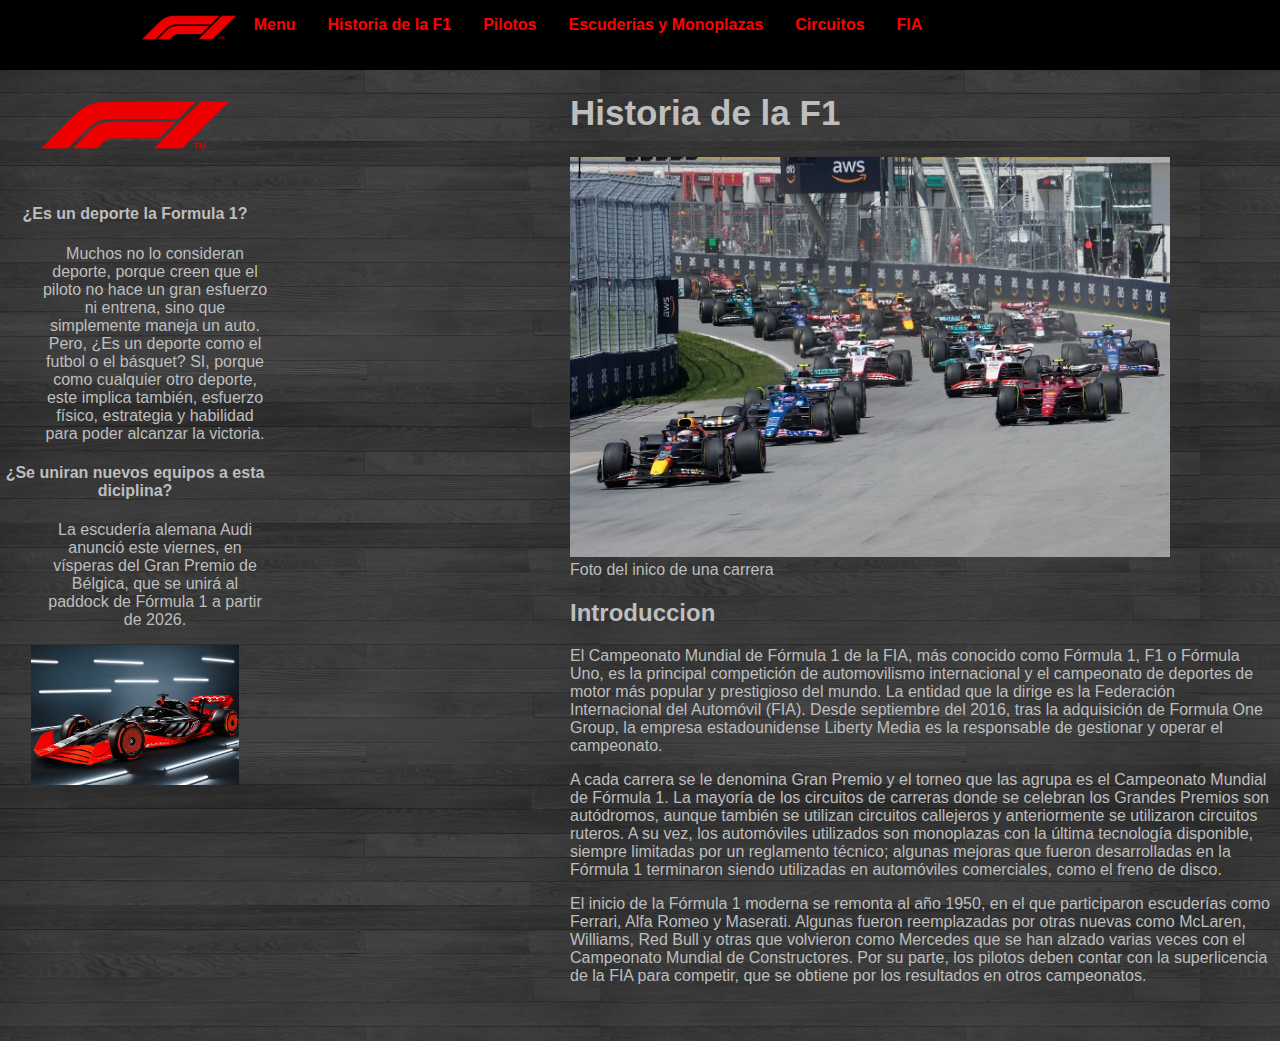
<file: index.html>
<!DOCTYPE html>

<html>

<head>
  <meta charset="utf-8" />
  <title>Formula 1</title>
  <meta name="author" content="Formula 1" />
  <meta name="description" content="Historia de la F1" />
  <meta name="viewport" content="width=device-width, initial-scale=1" />
  <link rel="shortcut icon" href="images/logo-F1.png">
  <!-- CSS only -->
<link href="https://cdn.jsdelivr.net/npm/bootstrap@5.2.1/dist/css/bootstrap.min.css" rel="stylesheet" integrity="sha384-iYQeCzEYFbKjA/T2uDLTpkwGzCiq6soy8tYaI1GyVh/UjpbCx/TYkiZhlZB6+fzT" crossorigin="anonymous">
  <link rel="stylesheet" href="styles.css" />
  <meta name="viewport" content="width=device-width, initial-scale=1.0">
  <!--[if lt IE 9]>
      <script src="https://oss.maxcdn.com/libs/html5shiv/3.7.0/html5shiv.js"></script>
    <![endif]-->
  <style></style>
</head>

<body>
  <header id="mainheader">
    <nav>
      <ul>
        <li><img src="images/logo-F1.png" height="55" /></li>
        <li><a href="menu.html">Menu</a></li>
        <li><a href="index.html">Historia de la F1</a></li>
        <li><a href="Pilotos.html">Pilotos</a></li>
        <li><a href="Monoplazas.html">Escuderias y Monoplazas</a></li>
        <li><a href="Circuitos.html">Circuitos</a></li>
        <li><a href="FIA.html">FIA</a></li>
      </ul>
    </nav>
  </header>

  <div style="width:900px;margin-right: auto;margin-right: auto;">
    <aside id="leftmenu">
      <a href="menu.html"><img src="images/logo-F1.png" height="110" /></a>
      
      <h4>¿Es un deporte la Formula 1?</h4>
      
      <ul>
        Muchos no lo consideran deporte, porque creen que el piloto no hace
        un gran esfuerzo ni entrena, sino que simplemente maneja un auto. Pero,
        ¿Es un deporte como el futbol o el básquet? SI, porque como cualquier otro deporte,
        este implica también, esfuerzo físico, estrategia y habilidad para poder
        alcanzar la victoria.
      </ul>
      
        <h4>¿Se uniran nuevos equipos a esta diciplina?</h4>
      
      <ul>
        La escudería alemana Audi anunció este viernes, en vísperas del Gran Premio de Bélgica,
        que se unirá al paddock de Fórmula 1 a partir de 2026.
      </ul>
      <img src="images/Audi-entra-F1-2026-01.jpg" height="140">
    </aside>
    <main id="main">
      <div style="width: 1000px; margin-left: auto; margin-right: auto">
        <aside id="leftmenu"></aside>
        <main id="main">
          <article></article>
            <h1 style="font-size: 35px; color: #bebebe">Historia de la F1</h1>
            <img src="images/Foto princi.jpg" height="400" />
            <figcaption>Foto del inico de una carrera</figcaption>
            
              <h2>Introduccion</h2>
              <p>
                El Campeonato Mundial de Fórmula 1 de la FIA, más conocido como
                Fórmula 1, F1 o Fórmula Uno, es la principal competición de
                automovilismo internacional y el campeonato de deportes de motor
                más popular y prestigioso del mundo. La entidad que la dirige es
                la Federación Internacional del Automóvil (FIA). Desde septiembre
                del 2016, tras la adquisición de Formula One Group, la empresa
                estadounidense Liberty Media es la responsable de gestionar y
                operar el campeonato.
              </p>
              <p>
                A cada carrera se le denomina Gran Premio y el torneo que las
                agrupa es el Campeonato Mundial de Fórmula 1. La mayoría de los
                circuitos de carreras donde se celebran los Grandes Premios son
                autódromos, aunque también se utilizan circuitos callejeros y
                anteriormente se utilizaron circuitos ruteros. A su vez, los
                automóviles utilizados son monoplazas con la última tecnología
                disponible, siempre limitadas por un reglamento técnico; algunas
                mejoras que fueron desarrolladas en la Fórmula 1 terminaron siendo
                utilizadas en automóviles comerciales, como el freno de disco.
              </p>
              <p>
                El inicio de la Fórmula 1 moderna se remonta al año 1950, en el
                que participaron escuderías como Ferrari, Alfa Romeo y Maserati.
                Algunas fueron reemplazadas por otras nuevas como McLaren,
                Williams, Red Bull y otras que volvieron como Mercedes que se han
                alzado varias veces con el Campeonato Mundial de Constructores.
                Por su parte, los pilotos deben contar con la superlicencia de la
                FIA para competir, que se obtiene por los resultados en otros
                campeonatos.
              </p>
          </article>
        </main>
      </div>
</body>
</html>
<div class="resolucion">
</file>
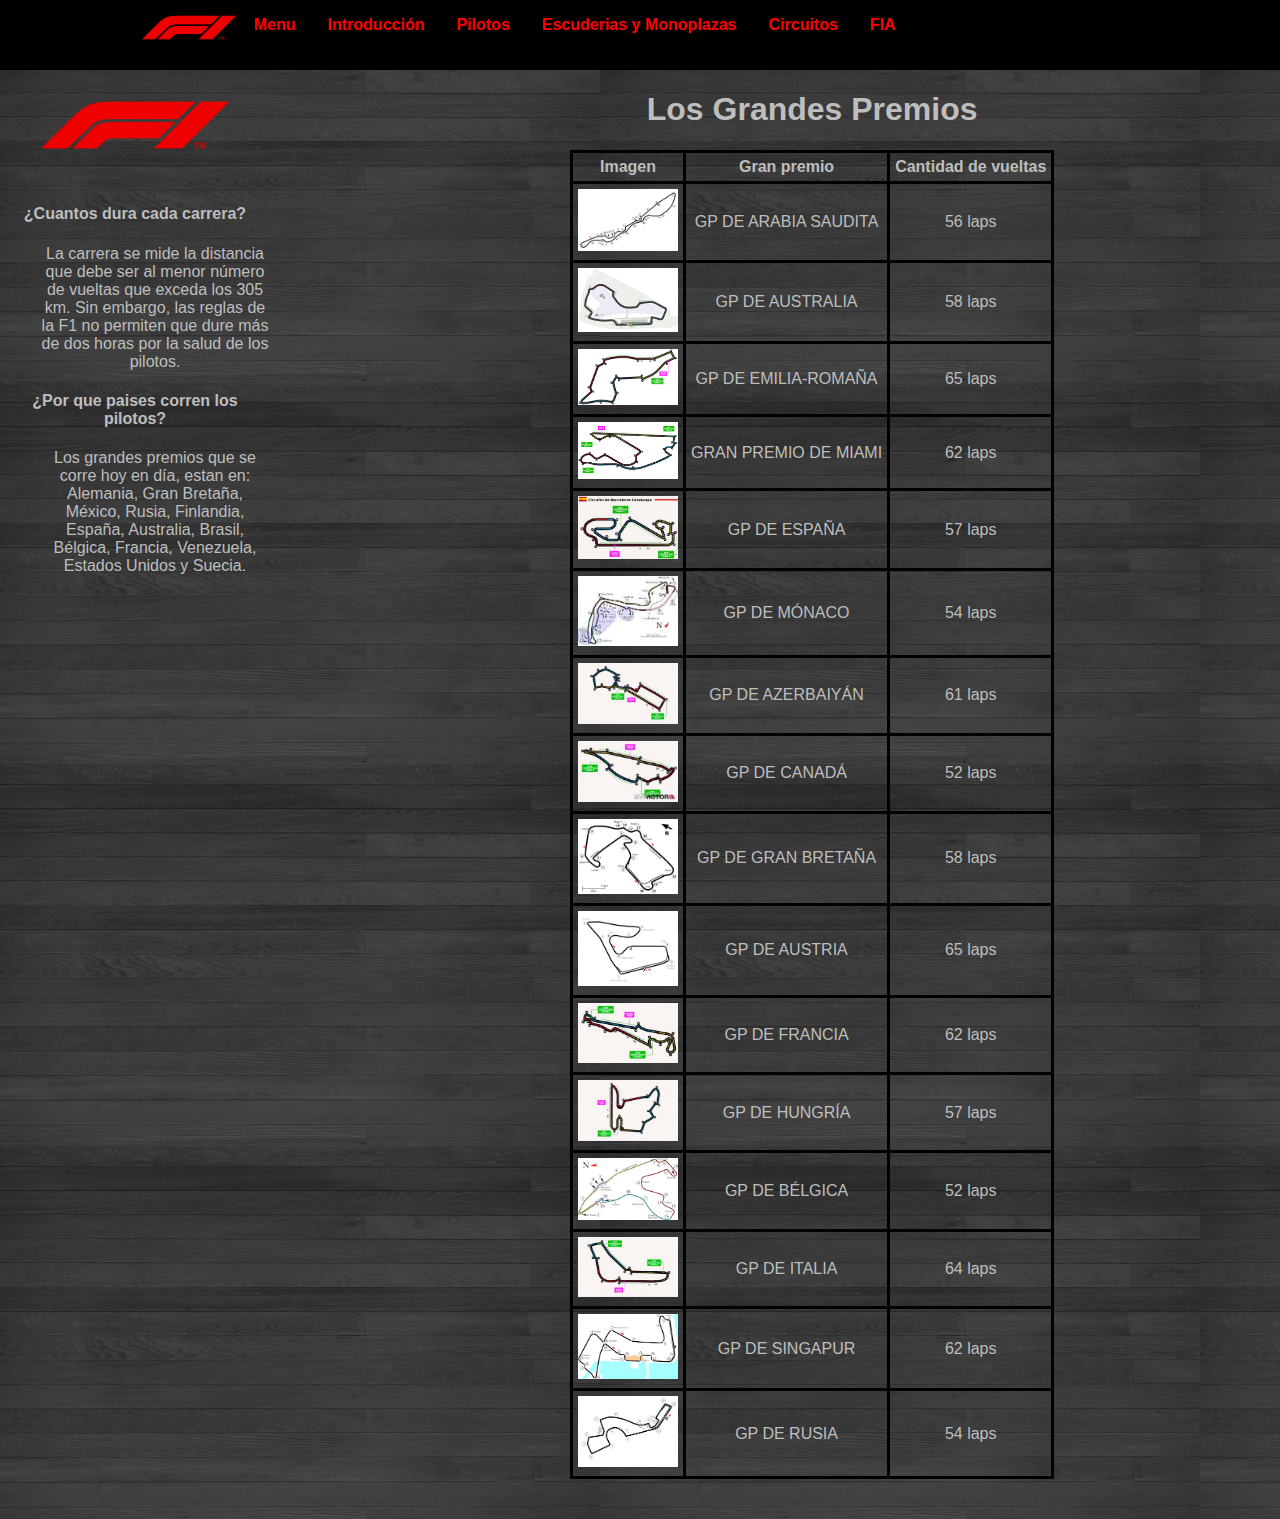
<file: Circuitos.html>
<!DOCTYPE html>

<html>
  <head>
    <meta charset="utf-8" />
    <title>Formula 1</title>
    <meta name="author" content="Formula 1" />
    <meta name="description" content="Historia de la F1" />
    <meta name="viewport" content="width=device-width, initial-scale=1" />
    <link rel="shortcut icon" href="images/logo-F1.png">
    <!-- CSS only -->
<link href="https://cdn.jsdelivr.net/npm/bootstrap@5.2.1/dist/css/bootstrap.min.css" rel="stylesheet" integrity="sha384-iYQeCzEYFbKjA/T2uDLTpkwGzCiq6soy8tYaI1GyVh/UjpbCx/TYkiZhlZB6+fzT" crossorigin="anonymous">
    <link rel="stylesheet" href="styles.css" />
    <!--[if lt IE 9]>
      <script src="https://oss.maxcdn.com/libs/html5shiv/3.7.0/html5shiv.js"></script>
    <![endif]-->
  </head>
  <style>
    table,
td,
th {
  border: 3px solid #000000;
  border-collapse: collapse;
  padding: 5px;
}
  </style>
  <body>
    <header id="mainheader">
      <nav>
        <ul>
          <li><img src="images/logo-F1.png" height="55" /></li>
          <li><a href="menu.html">Menu</a></li>
          <li><a href="index.html">Introducción</a></li>
          <li><a href="Pilotos.html">Pilotos</a></li>
          <li><a href="Monoplazas.html">Escuderias y Monoplazas</a></li>
          <li><a href="Circuitos.html">Circuitos</a></li>
          <li><a href="FIA.html">FIA</a></li>
        </ul>
      </nav>
    </header>
    <div style="width:900px;margin-right: auto;margin-right: auto;">
      <aside id="leftmenu">
        <a href="menu.html"><img src="images/logo-F1.png"  height="110"/></a>
          
              <h4>¿Cuantos dura cada carrera?</h4>
          
          <ul>
            La carrera se mide la distancia que debe ser al menor número de vueltas que exceda los 305 km. Sin embargo, las reglas de la F1 no permiten que dure más de dos horas por la salud de los pilotos.
          </ul>
          
              <h4>¿Por que paises corren los pilotos?</h4>
          
          <ul>
            Los grandes premios que se corre hoy en día, estan en: Alemania, Gran Bretaña, México, Rusia, Finlandia, España, Australia, Brasil, Bélgica, Francia, Venezuela, Estados Unidos y Suecia.
          </ul>
      </aside>
    <main id="main">
        <div style="width: 1000px; margin-left: auto; margin-right: auto">
        <main id="main">
          <article>
      <table>
        <caption>
          <h1>Los Grandes Premios</h1>
        </caption>
        <thead>
          <tr>
            <th>Imagen</th>
            <th>Gran premio</th>
            <th>Cantidad de vueltas </th>
          </tr>
        </thead>
        <tbody>
          <tr>
            <td><img src="images/saudi.png" width="100" /></td>
            <td>GP DE ARABIA SAUDITA </td>
            <td>56 laps</td>
          </tr>
          <tr>
            <td><img src="images/autra.webp" width="100" /></td>
            <td>GP DE AUSTRALIA</td>
            <td>58 laps</td>
          </tr>
          <tr>
            <td><img src="images/emila.png" width="100" /></td>
            <td>GP DE EMILIA-ROMAÑA</td>
            <td>65 laps</td>
          </tr>
          <tr>
            <td><img src="images/miami.png" width="100" /></td>
            <td>GRAN PREMIO DE MIAMI</td>
            <td>62 laps</td>
          </tr>
          <tr>
            <td><img src="images/españa.png" width="100" /></td>
            <td>GP DE ESPAÑA</td>
            <td>57 laps</td>
          </tr>
          <tr>
            <td><img src="images/monaco.jfif" width="100" /></td>
            <td>GP DE MÓNACO</td>
            <td>54 laps</td>
          </tr>
          <tr>
            <td><img src="images/azerba.jfif" width="100" /></td>
            <td>GP DE AZERBAIYÁN</td>
            <td>61 laps</td>
          </tr>
          <tr>
            <td><img src="images/canada.jfif" width="100" /></td>
            <td>GP DE CANADÁ</td>
            <td>52 laps</td>
          </tr>
          <tr>
            <td><img src="images/gran betra.png" width="100" /></td>
            <td>GP DE GRAN BRETAÑA</td>
            <td>58 laps</td>
          </tr>
          <tr>
            <td><img src="images/austria.png" width="100" /></td>
            <td>GP DE AUSTRIA</td>
            <td>65 laps</td>
          </tr>
          <tr>
            <td><img src="images/france.jfif" width="100" /></td>
            <td>GP DE FRANCIA</td>
            <td>62 laps</td>
          </tr>
          <tr>
            <td><img src="images/hungria.jfif" width="100" /></td>
            <td>GP DE HUNGRÍA</td>
            <td>57 laps</td>
          </tr>
          <tr>
            <td><img src="images/belgica.png" width="100" /></td>
            <td>GP DE BÉLGICA</td>
            <td>52 laps</td>
          <tr>
            <td><img src="images/italia.jfif" width="100" /></td>
            <td>GP DE ITALIA</td>
            <td>64 laps</td>
          </tr>
          <tr>
            <td><img src="images/singapur.png" width="100" /></td>
            <td>GP DE SINGAPUR</td>
            <td>62 laps</td>
          </tr>
          <tr>
            <td><img src="images/rusia.png" width="100" /></td>
            <td>GP DE RUSIA</td>
            <td>54 laps</td>
          </tr>
        </tbody>
      </table>
      </article>
    </main>
  </body>
</html>
</file>
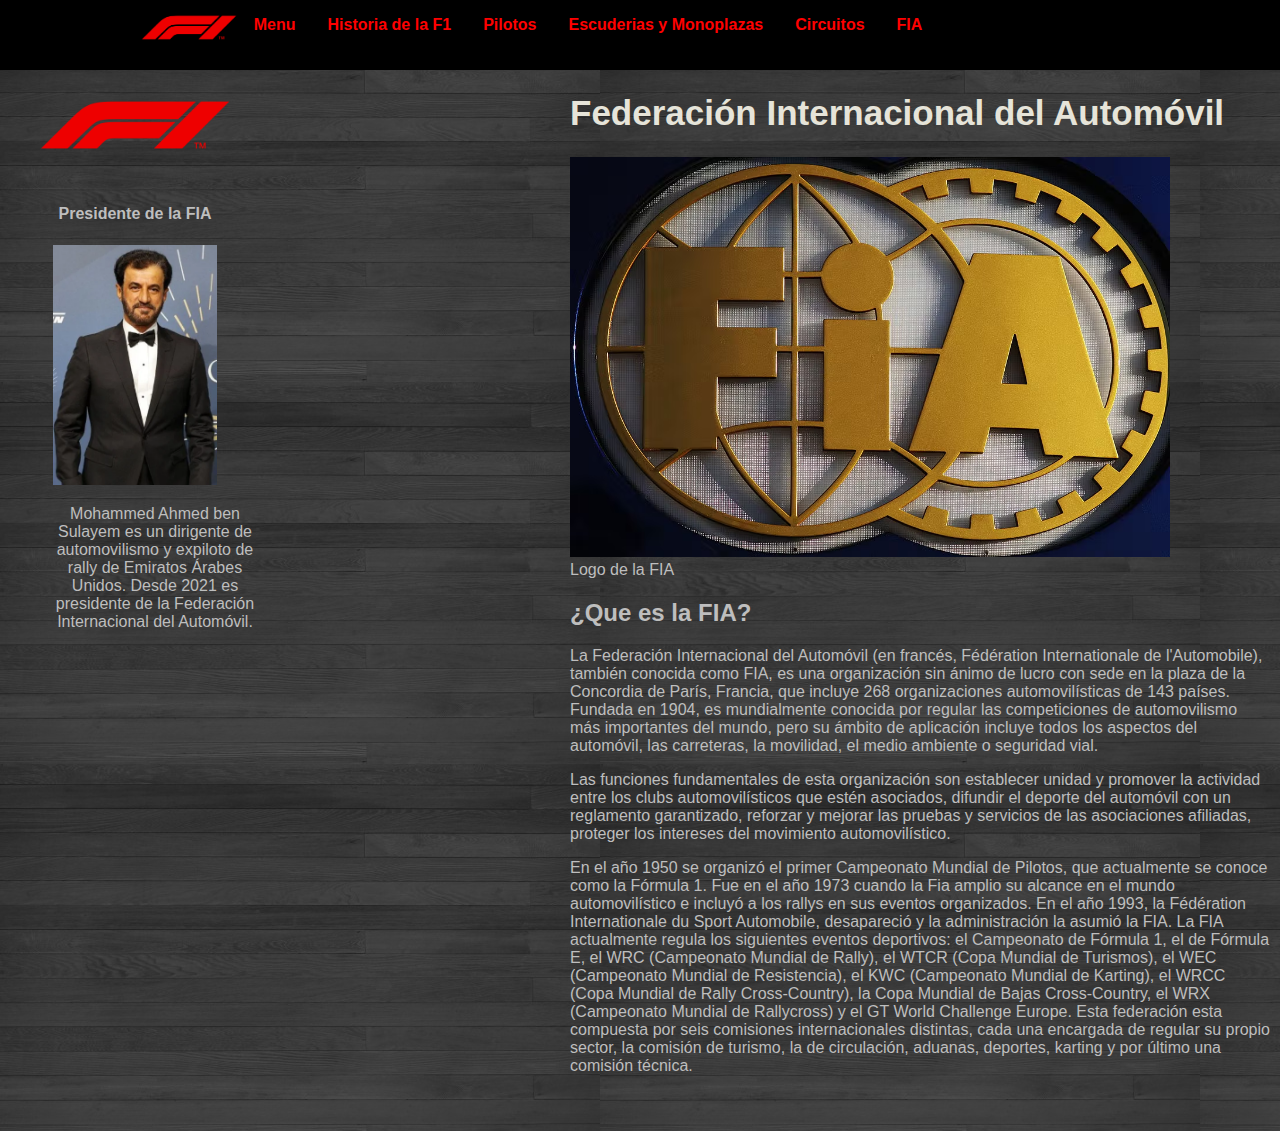
<file: FIA.html>
<!DOCTYPE html>

<html>
  <head>
    <meta charset="utf-8" />
    <title>Formula 1</title>
    <meta name="author" content="Formula 1" />
    <meta name="description" content="Historia de la F1" />
    <meta name="viewport" content="width=device-width, initial-scale=1" />
    <link rel="shortcut icon" href="images/logo-F1.png">
    <!-- CSS only -->
<link href="https://cdn.jsdelivr.net/npm/bootstrap@5.2.1/dist/css/bootstrap.min.css" rel="stylesheet" integrity="sha384-iYQeCzEYFbKjA/T2uDLTpkwGzCiq6soy8tYaI1GyVh/UjpbCx/TYkiZhlZB6+fzT" crossorigin="anonymous">
    <link rel="stylesheet" href="styles.css" />
    <!--[if lt IE 9]>
      <script src="https://oss.maxcdn.com/libs/html5shiv/3.7.0/html5shiv.js"></script>
    <![endif]-->
    <style></style>
  </head>

  <body>
    <header id="mainheader">
      <nav>
        <ul>
          <li><img src="images/logo-F1.png" height="55" /></li>
          <li><a href="menu.html">Menu</a></li>
          <li><a href="index.html">Historia de la F1</a></li>
          <li><a href="Pilotos.html">Pilotos</a></li>
          <li><a href="Monoplazas.html">Escuderias y Monoplazas</a></li>
          <li><a href="Circuitos.html">Circuitos</a></li>
          <li><a href="FIA.html">FIA</a></li>
        </ul>
      </nav>
    </header>

    <div style="width:900px;margin-right: auto;margin-right: auto;">
      <aside id="leftmenu">
        <a href="menu.html"><img src="images/logo-F1.png"  height="110"/></a>
          <header>
              <h4 style="text-align: center;">Presidente de la FIA</h4>
          </header>
          <img src="images/Mohammed-Ben-Sulay.webp.png" height="240">
          <ul>
            Mohammed Ahmed ben Sulayem es un dirigente de automovilismo y expiloto de rally de Emiratos Árabes Unidos. 
            Desde 2021 es presidente de la Federación Internacional del Automóvil. 
          </ul>
      </aside>
      <main id="main">
    <div style="width: 1000px; margin-left: auto; margin-right: auto">
      <main id="main">
        <article>
          <h1 style="font-size: 35px; color: #e6e4d9">Federación Internacional del Automóvil</h1>
          
              <img src="images/fia ft.avif" height="400"/>
            <figcaption>Logo de la FIA</figcaption>
          
          <body>
            <h2>¿Que es la FIA?</h2>
            <p>
              La Federación Internacional del Automóvil (en francés, Fédération Internationale de l'Automobile), 
              también conocida como FIA, es una organización sin ánimo de lucro con sede en la plaza de la Concordia 
              de París, Francia, que incluye 268 organizaciones automovilísticas de 143 países. Fundada en 1904,
              es mundialmente conocida por regular las competiciones de automovilismo más importantes del mundo, 
              pero su ámbito de aplicación incluye todos los aspectos del automóvil, las carreteras, la movilidad,
              el medio ambiente o seguridad vial.
            </p>
            <p>
              Las funciones fundamentales de esta organización son establecer unidad y promover la actividad entre 
              los clubs automovilísticos que estén asociados, difundir el deporte del automóvil con un reglamento 
              garantizado, reforzar y mejorar las pruebas y servicios de las asociaciones afiliadas, proteger los 
              intereses del movimiento automovilístico.
            </p>
            <p>
              En el año 1950 se organizó el primer Campeonato Mundial de Pilotos, que actualmente se conoce como la Fórmula 1.
              Fue en el año 1973 cuando la Fia amplio su alcance en el mundo automovilístico e incluyó a los rallys en sus eventos organizados.
              En el año 1993, la Fédération Internationale du Sport Automobile, desapareció y la administración la asumió la FIA.
              La FIA actualmente regula los siguientes eventos deportivos: el Campeonato de Fórmula 1, el de Fórmula E, el WRC 
              (Campeonato Mundial de Rally), el WTCR (Copa Mundial de Turismos), el WEC (Campeonato Mundial de Resistencia), el KWC (Campeonato Mundial de Karting), 
              el WRCC (Copa Mundial de Rally Cross-Country), la Copa Mundial de Bajas Cross-Country, el WRX (Campeonato Mundial de Rallycross) y el GT World Challenge Europe. 
              Esta federación esta compuesta por seis comisiones internacionales distintas, cada una encargada de regular su propio sector, la comisión de turismo, 
              la de circulación, aduanas, deportes, karting y por último una comisión técnica.
            </p>
          </body>
        </article>
      </main>
    </div>
  </body>
</html>
</file>
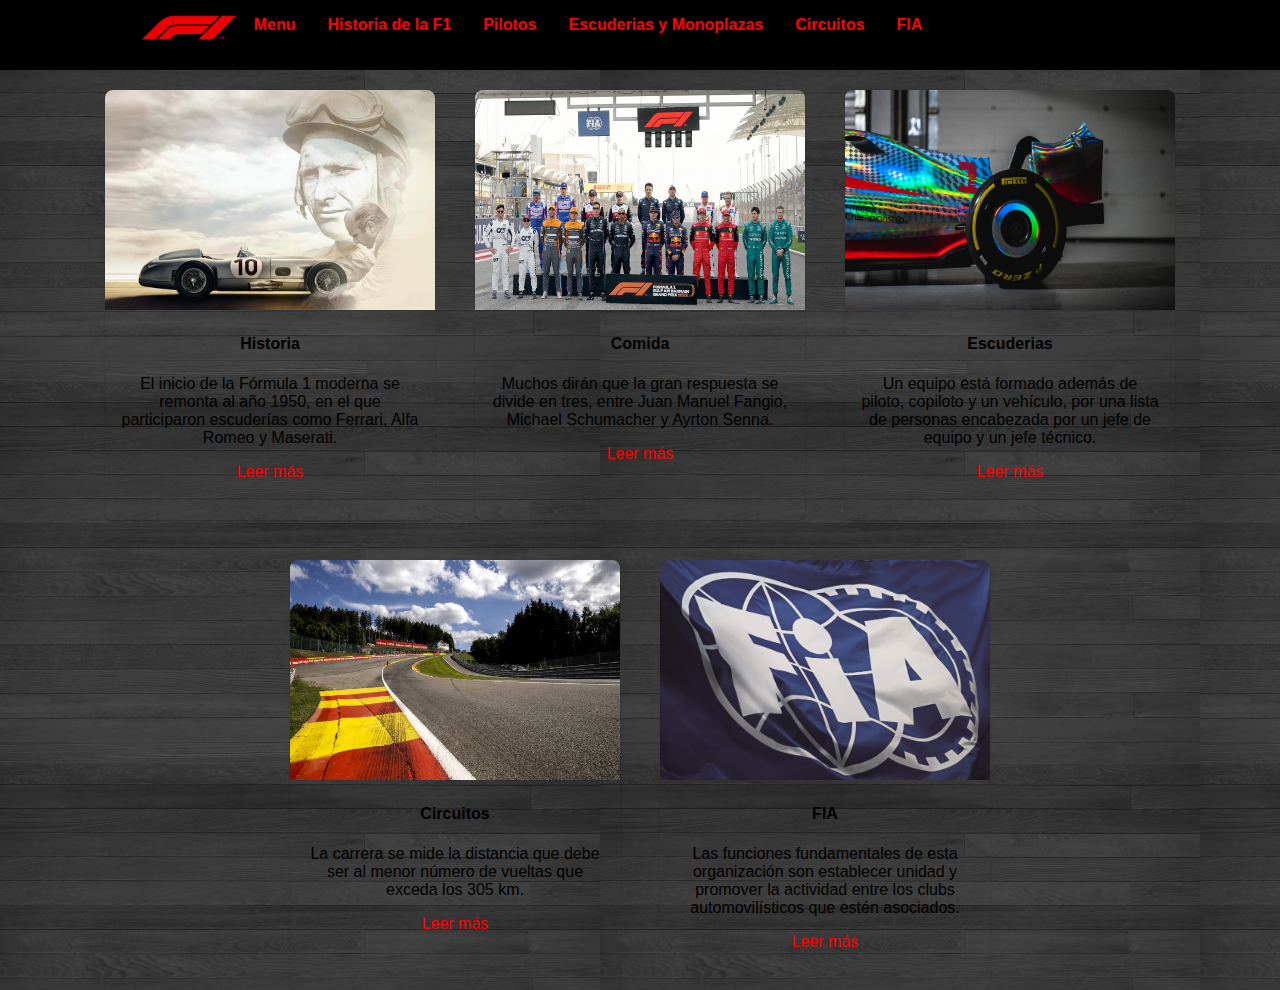
<file: Menu.html>
<!DOCTYPE html>

<html>
    <head>
    <meta charset="utf-8" />
    <title>Formula 1</title>
    <meta name="author" content="Formula 1" />
    <meta name="description" content="Historia de la F1" />
    <meta name="viewport" content="width=device-width, initial-scale=1" />
    <link rel="shortcut icon" href="images/logo-F1.png" />
    <!-- CSS only -->
    <link
        href="https://cdn.jsdelivr.net/npm/bootstrap@5.2.1/dist/css/bootstrap.min.css"
        rel="stylesheet"
        integrity="sha384-iYQeCzEYFbKjA/T2uDLTpkwGzCiq6soy8tYaI1GyVh/UjpbCx/TYkiZhlZB6+fzT"
        crossorigin="anonymous"
    />
    <link rel="stylesheet" href="styles.css" />
    <!--[if lt IE 9]>
    <script src="https://oss.maxcdn.com/libs/html5shiv/3.7.0/html5shiv.js"></script>
    <![endif]-->
    <style></style>
    </head>

    <body>
    <header id="mainheader">
        <nav>
        <ul>
        <li><img src="images/logo-F1.png" height="55" /></li>
        <li><a href="menu.html">Menu</a></li>
        <li><a href="index.html">Historia de la F1</a></li>
        <li><a href="Pilotos.html">Pilotos</a></li>
        <li><a href="Monoplazas.html">Escuderias y Monoplazas</a></li>
        <li><a href="Circuitos.html">Circuitos</a></li>
        <li><a href="FIA.html">FIA</a></li>
        </ul>
        </nav>
    </header>
    <body>
        
        <div class="container">
            <div class="card">
                <img src="images/Fangio-EL-MEJOR-EN-F1.jpg"height="150">
                <h4>Historia</h4>
                <p>El inicio de la Fórmula 1 moderna se remonta al año 1950, en el que participaron escuderías como Ferrari, Alfa Romeo y Maserati.</p>
                <a href="index.html">Leer más</a>
            </div>
            
            <div class="card">
                <img src="images/pilotos.webp"height="150">
                <h4>Comida</h4>
                <p>Muchos dirán que la gran respuesta se divide en tres, entre Juan Manuel Fangio, Michael Schumacher y Ayrton Senna.</p>
                <a href="Pilotos.html">Leer más</a>
            </div>
            
            <div class="card">
                <img src="images/f1 22.jpg"height="150">
                <h4>Escuderias</h4>
                <p>Un equipo está formado además de piloto, copiloto y un vehículo, por una lista de personas encabezada por un jefe de equipo y un jefe técnico. </p>
                <a href="Monoplazas.html">Leer más</a>
            </div>

            <div class="card">
                <img src="images/spa.jpg"height="150">
                <h4>Circuitos</h4>
                <p>La carrera se mide la distancia que debe ser al menor número de vueltas que exceda los 305 km. </p>
                <a href="Circuitos.html">Leer más</a>
            </div>

            <div class="card">
                <img src="images/fia menu.jpg" height="150">
                <h4>FIA</h4>
                <p>Las funciones fundamentales de esta organización son establecer unidad y promover la actividad entre los clubs automovilísticos que estén asociados.</p>
                <a href="FIA.html">Leer más</a>
            </div>
            
        </div>
        
    </body>
    </html>
</file>
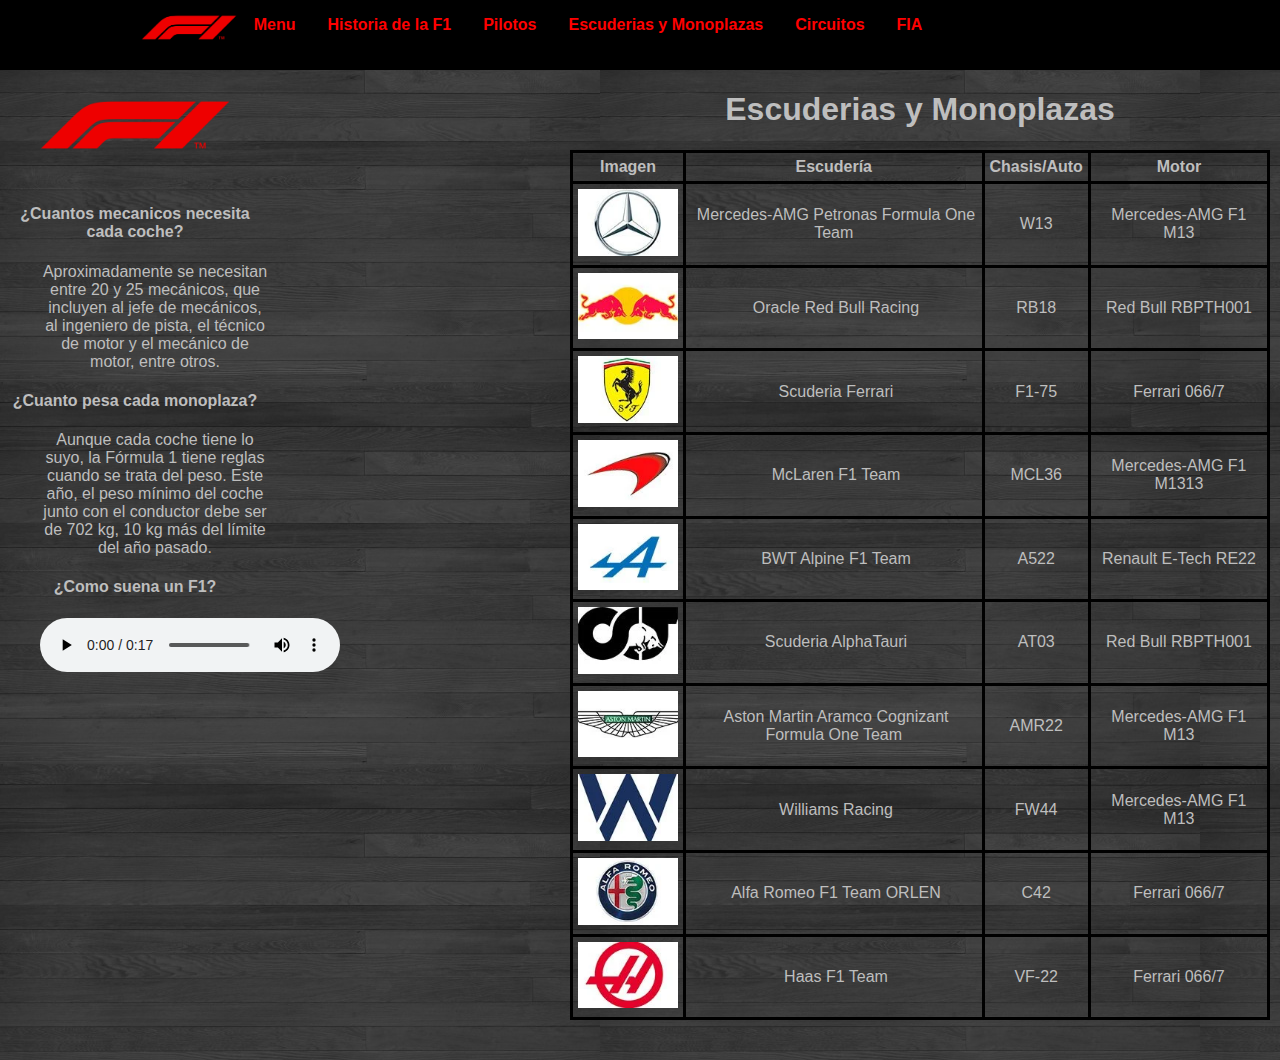
<file: Monoplazas.html>
<!DOCTYPE html>
<html>
  <head>
    <meta charset="utf-8" />
    <title>Formula 1</title>
    <meta name="author" content="Formula 1" />
    <meta name="description" content="Historia de la F1" />
    <meta name="viewport" content="width=device-width, initial-scale=1" />
    <link rel="shortcut icon" href="images/logo-F1.png">
    <!-- CSS only -->
<link href="https://cdn.jsdelivr.net/npm/bootstrap@5.2.1/dist/css/bootstrap.min.css" rel="stylesheet" integrity="sha384-iYQeCzEYFbKjA/T2uDLTpkwGzCiq6soy8tYaI1GyVh/UjpbCx/TYkiZhlZB6+fzT" crossorigin="anonymous">
    <link rel="stylesheet" href="styles.css" />
    <!--[if lt IE 9]>
      <script src="https://oss.maxcdn.com/libs/html5shiv/3.7.0/html5shiv.js"></script>
    <![endif]-->

  </head>
  <body>
    <header id="mainheader">
      <nav>
        <ul>
          <li><img src="images/logo-F1.png" height="55" /></li>
          <li><a href="menu.html">Menu</a></li>
          <li><a href="index.html">Historia de la F1</a></li>
          <li><a href="Pilotos.html">Pilotos</a></li>
          <li><a href="Monoplazas.html">Escuderias y Monoplazas</a></li>
          <li><a href="Circuitos.html">Circuitos</a></li>
          <li><a href="FIA.html">FIA</a></li>
        </ul>
      </nav>
    </header>
    <div style="width:900px;margin-right: auto;margin-right: auto;">
      <aside id="leftmenu">
        <a href="menu.html"><img src="images/logo-F1.png"  height="110"/></a>
          <header>
              <h4 style="text-align: center;">¿Cuantos mecanicos necesita cada coche?</h4>
          </header>
          <ul>
            Aproximadamente se necesitan entre 20 y 25 mecánicos, que incluyen al jefe de mecánicos, 
            al ingeniero de pista, el técnico de motor y el mecánico de motor, entre otros.
          </ul>

          <header>
              <h4 style="text-align: center ;">¿Cuanto pesa cada monoplaza?</h4>
          </header>
          <ul>
            Aunque cada coche tiene lo suyo, la Fórmula 1 tiene reglas cuando se trata del peso. Este año, el peso mínimo del coche junto con el conductor debe ser de 702 kg, 10 kg más 
            del límite del año pasado.
          </ul>
          <header>
            <h4 style="text-align: center ;">¿Como suena un F1?</h4>
        </header>
        <ul>
          <audio controls>
            <source src="images/efecto-de-sonido-formula-1-hd.mp3">
          </audio>
        </ul>
      </aside>
      <mainheader id="main">
        <article>
          <div style="width: 1000px; margin-left: auto; margin-right: auto">
          <aside id="leftmenu"></aside>
          <main id="main">
            <article>
              <table>
                <caption>
                  <h1>Escuderias y Monoplazas</h1>
                </caption>
                <thead>
                  <tr>
                    <th>Imagen</th>
                    <th>Escudería</th>
                    <th>Chasis/Auto</th>
                    <th>Motor</th>
                  </tr>
                </thead>
                <tbody>
                  <tr>
                    <td><img src="images/mercedes.webp" width="100" /></td>
                    <td> Mercedes-AMG Petronas Formula One Team</td>
                    <td>W13</td>
                    <td>Mercedes-AMG F1 M13</td>
                  </tr>
                  <tr>
                    <td><img src="images/redd bull.webp" width="100" /></td>
                    <td> Oracle Red Bull Racing</td>
                    <td>RB18</td>
                    <td>Red Bull RBPTH001</td>
                  </tr>
                  <tr>
                    <td><img src="images/ferrari.webp" width="100" /></td>
                    <td> Scuderia Ferrari</td>
                    <td>F1-75</td>
                    <td>Ferrari 066/7</td>
                  </tr>
                  <tr>
                    <td><img src="images/mackaren.webp" width="100" /></td>
                    <td> McLaren F1 Team</td>
                    <td>MCL36​</td>
                    <td>Mercedes-AMG F1 M1313​</td>
                  </tr>
                  <tr>
                    <td><img src="images/aphine.webp" width="100" /></td>
                    <td> BWT Alpine F1 Team</td>
                    <td>A522</td>
                    <td>Renault E-Tech RE22</td>
                  </tr>
                  <tr>
                    <td><img src="images/tauri.webp" width="100" /></td>
                    <td> Scuderia AlphaTauri</td>
                    <td>AT03</td>
                    <td>Red Bull RBPTH001</td>
                  </tr>
                  <tr>
                    <td><img src="images/astonm.webp" width="100" /></td>
                    <td> Aston Martin Aramco Cognizant Formula One Team</td>
                    <td>AMR22​</td>
                    <td>Mercedes-AMG F1 M13</td>
                  </tr>
                  <tr>
                    <td><img src="images/william.webp" width="100" /></td>
                    <td> Williams Racing</td>
                    <td>FW44</td>
                    <td>Mercedes-AMG F1 M13</td>
                  </tr>
                  <tr>
                    <td><img src="images/romeo.webp" width="100" /></td>
                    <td> Alfa Romeo F1 Team ORLEN</td>
                    <td>C42</td>
                    <td>Ferrari 066/7</td>
                  </tr>
                  <tr>
                    <td><img src="images/hass.webp" width="100" /></td>
                    <td> Haas F1 Team</td>
                    <td>VF-22</td>
                    <td>Ferrari 066/7</td>
                  </tr>
                </tbody>
              </table>
            </article>
            </main>
          </body>
        </html>
</file>
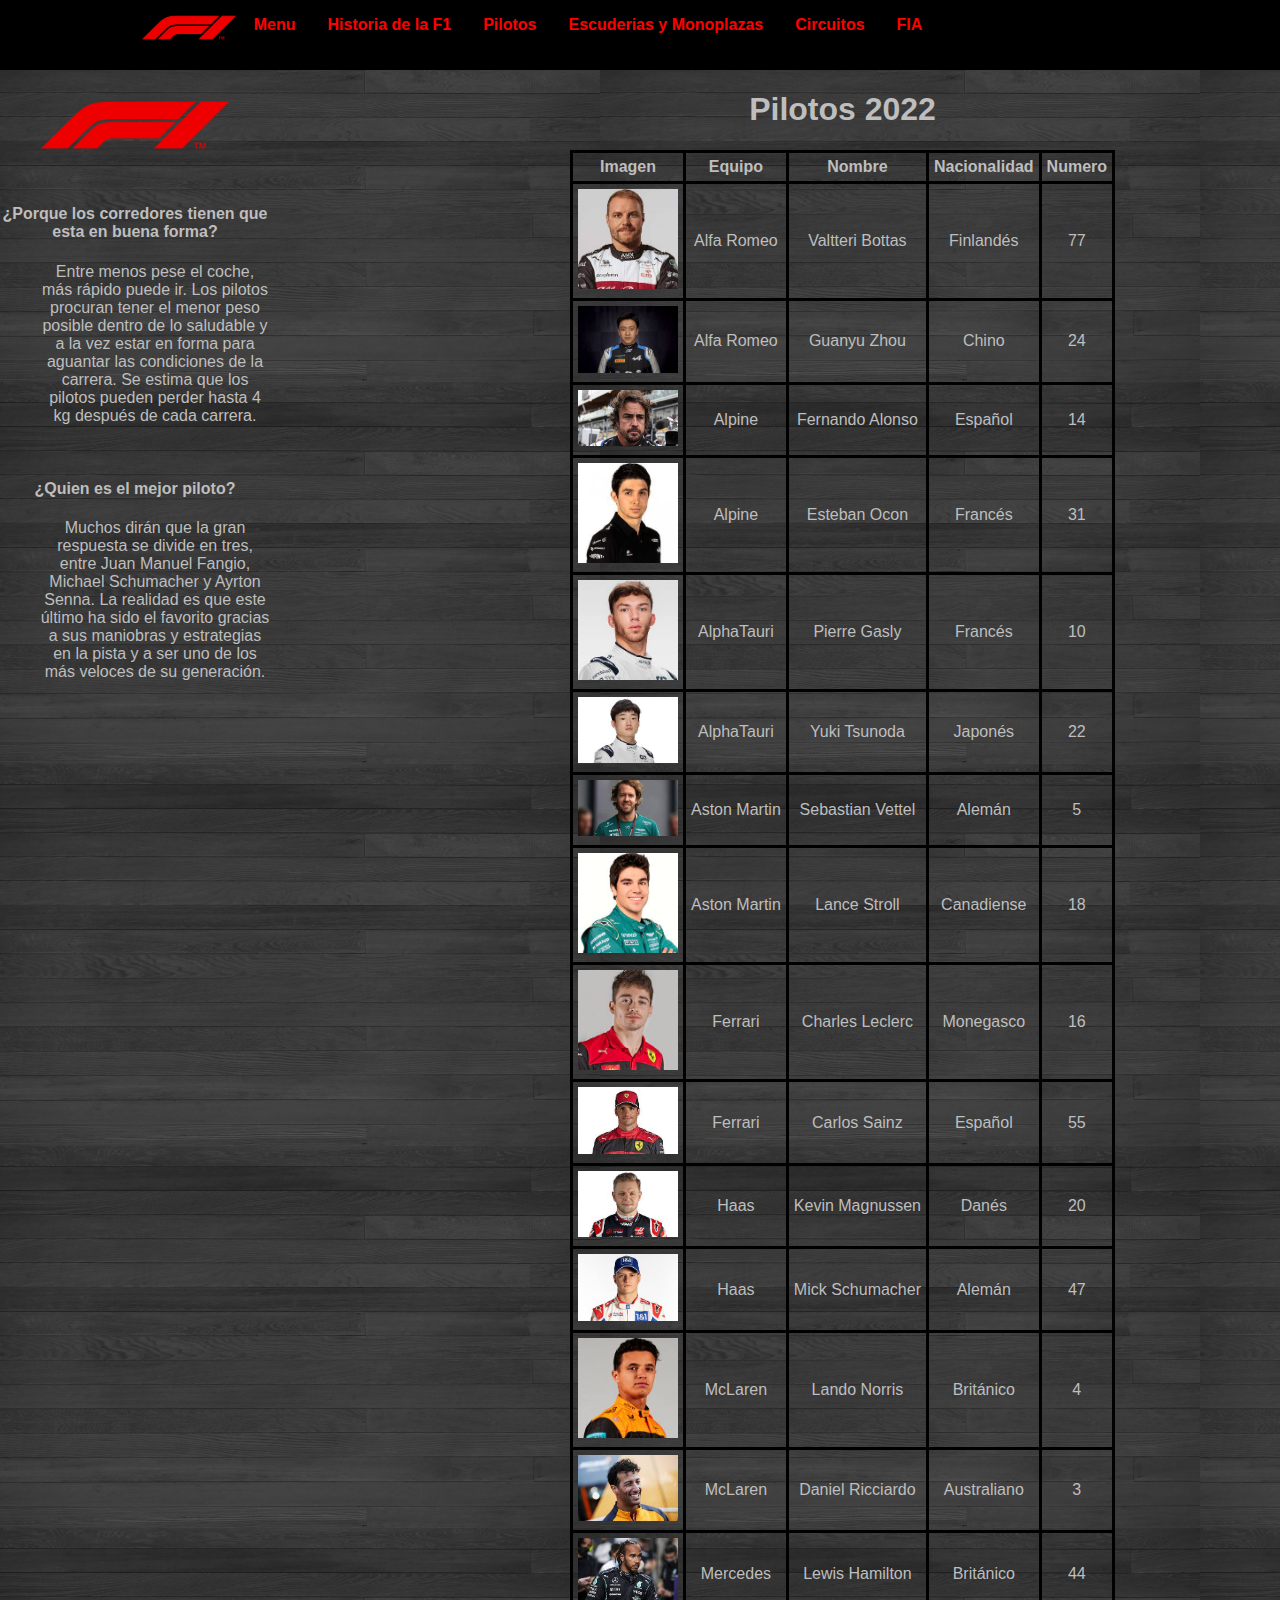
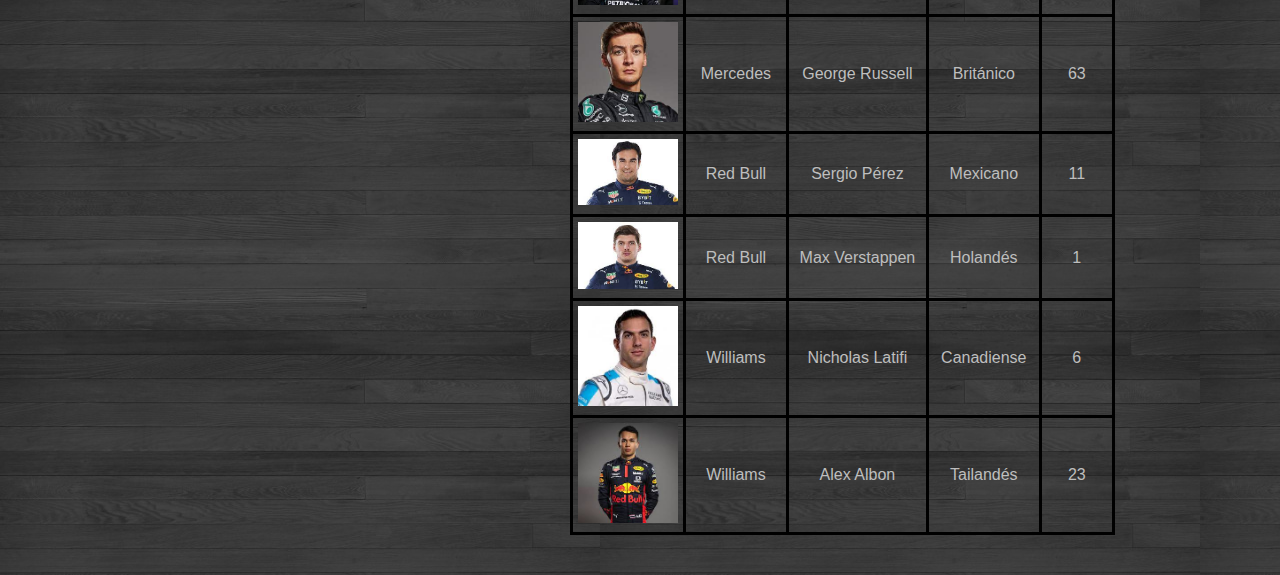
<file: Pilotos.html>
<!DOCTYPE html>

<html>
  <head>
    <meta charset="utf-8" />
    <title>Formula 1</title>
    <meta name="author" content="Formula 1" />
    <meta name="description" content="Historia de la F1" />
    <meta name="viewport" content="width=device-width, initial-scale=1" />
    <link rel="shortcut icon" href="images/logo-F1.png">
    <!-- CSS only -->
<link href="https://cdn.jsdelivr.net/npm/bootstrap@5.2.1/dist/css/bootstrap.min.css" rel="stylesheet" integrity="sha384-iYQeCzEYFbKjA/T2uDLTpkwGzCiq6soy8tYaI1GyVh/UjpbCx/TYkiZhlZB6+fzT" crossorigin="anonymous">
    <link rel="stylesheet" href="styles.css" />
    <!--[if lt IE 9]>
      <script src="https://oss.maxcdn.com/libs/html5shiv/3.7.0/html5shiv.js"></script>
    <![endif]-->
</head>
  <body>
    <header id="mainheader">
      <nav>
        <ul>
          <li><img src="images/logo-F1.png" height="55" /></li>
          <li><a href="menu.html">Menu</a></li>
          <li><a href="index.html">Historia de la F1</a></li>
          <li><a href="Pilotos.html">Pilotos</a></li>
          <li><a href="Monoplazas.html">Escuderias y Monoplazas</a></li>
          <li><a href="Circuitos.html">Circuitos</a></li>
          <li><a href="FIA.html">FIA</a></li>
        </ul>
      </nav>
    </header>
    <div style="width:900px;margin-right: auto;margin-right: auto;">
      <aside id="leftmenu">
        <a href="menu.html"><img src="images/logo-F1.png"  height="110"/></a>
          <header>
              <h4 style="text-align: center;">¿Porque los corredores tienen que esta en buena forma?</h4>
          </header>
          <ul>
            Entre menos pese el coche, más rápido puede ir. Los pilotos procuran tener el menor peso posible dentro de 
            lo saludable y a la vez estar en forma para aguantar las condiciones de la carrera.
            Se estima que los pilotos pueden perder hasta 4 kg después de cada carrera.
          </ul><br>

          <header>
              <h4 style="text-align: center ;">¿Quien es el mejor piloto?</h4>
          </header>
          <ul>
            Muchos dirán que la gran respuesta se divide en tres, entre Juan Manuel Fangio, Michael Schumacher y Ayrton Senna. La realidad es que este último ha sido el favorito gracias a sus maniobras y estrategias en la pista y a ser uno de los más veloces de su generación.
          </ul>
      </aside>
    <mainheader id="main">
      <article>
        <div style="width: 1000px; margin-left: auto; margin-right: auto">
        <aside id="leftmenu"></aside>
        <main id="main">
          <article>
      <table>
        <caption>
          <h1>Pilotos 2022</h1>
        </caption>
        <thead>
          <tr>
            <th>Imagen</th>
            <th>Equipo</th>
            <th>Nombre</th>
            <th>Nacionalidad</th>
            <th>Numero</th>
          </tr>
        </thead>
        <tbody>
          <tr>
            <td><img src="images/Valterri.jfif" width="100" /></td>
            <td>Alfa Romeo</td>
            <td>Valtteri Bottas</td>
            <td>Finlandés</td>
            <td>77</td>
          </tr>
          <tr>
            <td><img src="images/guanyu.jpg" width="100" /></td>
            <td>Alfa Romeo</td>
            <td>Guanyu Zhou</td>
            <td>Chino</td>
            <td>24</td>
          </tr>
          <tr>
            <td><img src="images/fernan.jfif" width="100" /></td>
            <td>Alpine</td>
            <td>Fernando Alonso</td>
            <td>Español</td>
            <td>14</td>
          </tr>
          <tr>
            <td><img src="images/ocon.jfif" width="100" /></td>
            <td>Alpine</td>
            <td>Esteban Ocon</td>
            <td>Francés</td>
            <td>31</td>
          </tr>
          <tr>
            <td><img src="images/Gasly.jfif" width="100" /></td>
            <td>AlphaTauri</td>
            <td>Pierre Gasly</td>
            <td>Francés</td>
            <td>10</td>
          </tr>
          <tr>
            <td><img src="images/Tsunoda.jfif" width="100" /></td>
            <td>AlphaTauri</td>
            <td>Yuki Tsunoda</td>
            <td>Japonés</td>
            <td>22</td>
          </tr>
          <tr>
            <td><img src="images/Vettle.jfif" width="100" /></td>
            <td>Aston Martin</td>
            <td>Sebastian Vettel</td>
            <td>Alemán</td>
            <td>5</td>
          </tr>
          <tr>
            <td><img src="images/Stroll.jfif" width="100" /></td>
            <td>Aston Martin</td>
            <td>Lance Stroll</td>
            <td>Canadiense</td>
            <td>18</td>
          </tr>
          <tr>
            <td><img src="images/charles.jfif" width="100" /></td>
            <td>Ferrari</td>
            <td>Charles Leclerc</td>
            <td>Monegasco</td>
            <td>16</td>
          </tr>
          <tr>
            <td><img src="images/Sainz.jfif" width="100" /></td>
            <td>Ferrari</td>
            <td>Carlos Sainz</td>
            <td>Español</td>
            <td>55</td>
          </tr>
          <tr>
            <td><img src="images/Magnusen.jfif" width="100" /></td>
            <td>Haas</td>
            <td>Kevin Magnussen</td>
            <td>Danés</td>
            <td>20</td>
          </tr>
          <tr>
            <td><img src="images/Mick.jfif" width="100" /></td>
            <td>Haas</td>
            <td>Mick Schumacher</td>
            <td>Alemán</td>
            <td>47</td>
          </tr>
          <tr>
            <td><img src="images/Norris.jfif" width="100" /></td>
            <td>McLaren</td>
            <td>Lando Norris</td>
            <td>Británico</td>
            <td>4</td>
          </tr>
          <tr>
            <td><img src="images/Daniel.jfif" width="100" /></td>
            <td>McLaren</td>
            <td>Daniel Ricciardo</td>
            <td>Australiano</td>
            <td>3</td>
          </tr>
          <tr>
            <td><img src="images/Lewis.jfif" width="100" /></td>
            <td>Mercedes</td>
            <td>Lewis Hamilton</td>
            <td>Británico</td>
            <td>44</td>
          </tr>
          <tr>
            <td><img src="images/Russl.jfif" width="100" /></td>
            <td>Mercedes</td>
            <td>George Russell</td>
            <td>Británico</td>
            <td>63</td>
          </tr>
          <tr>
            <td><img src="images/Perez.jfif" width="100" /></td>
            <td>Red Bull</td>
            <td>Sergio Pérez</td>
            <td>Mexicano</td>
            <td>11</td>
          </tr>
          <tr>
            <td><img src="images/Max.jfif" width="100" /></td>
            <td>Red Bull</td>
            <td>Max Verstappen</td>
            <td>Holandés</td>
            <td>1</td>
          </tr>
          <tr>
            <td><img src="images/Latif.jfif" width="100" /></td>
            <td>Williams</td>
            <td>Nicholas Latifi</td>
            <td>Canadiense</td>
            <td>6</td>
          </tr>
          <tr>
            <td><img src="images/Albon.jfif" width="100" /></td>
            <td>Williams</td>
            <td>Alex Albon</td>
            <td>Tailandés</td>
            <td>23</td>
          </tr>
        </tbody>
      </table>
      </article>
    </mai>
    <div>
  </body> 
</html>
</file>
<file: styles.css>
body {
  margin-top: 0px;
  font-family: "Segoe UI", Tahoma, Geneva, Verdana, sans-serif;
  margin-left: auto;
  margin-right: auto;
  background-color: #bebebe;
  background-image: url("images/Background.jpg");
  color: #bebebe;
  
}

#mainheader {
  background-color: #000000;
  min-height: 70px;
}

#leftmenu {
  float: left;
  width: 30%;
  margin-bottom: 20px;
  padding: 0px;
}

nav {
  height: 60px;
  width: 1000px;
  margin: 0 auto 20px;
}

.searchbox {
  padding: 5px;
  margin: 10px 10px;
  width: 200px;
}

#main {
  float: right;
  width: 70%;
  margin-bottom: 20px;
}

footer {
  clear: both;
  width: 100%;
}

header,
section,
footer,
aside {
text-align: center;
vertical-align: middle;
}

nav,
main,
article,
figure {
  display: block;
}

nav > ul {
  list-style-type: none;
  margin: 0;
  padding: 0;
}

nav > ul > li {
  float: left;
}

nav > ul > li a {
  display: block;
  color: rgb(255, 0, 0);
  text-align: center;
  padding: 16px;
  text-decoration: none;
  font-weight: bold;
}

#mainheader{
  text-align: center;
}

table,
td,
th {
  border: 3px solid #000000;
  border-collapse: collapse;
  padding: 5px;
  text-align: center;
}

.container{
  width: 100%;
  max-width: 1200px;
  height: 430px;
  display: flex;
  flex-wrap: wrap;
  justify-content: center;
  margin: auto;
  color: #000000;
}

.container .card{
  width: 330px;
  height: 430px;
  border-radius: 8px;
  box-shadow: 0 2px 2px rgba(0, 0, 0, 0.2);
  overflow: hidden;
  margin: 20px;
  text-align: center;
  transition: all 0.25s;
}

.container .card:hover{
  transform: translateY(-15px);
  box-shadow: 0 12px 16px rgb(255, 0, 0);
}

.container .card img{
  width: 330px;
  height: 220px;
}


.container .card h4{
  font-weight: 600;
}

.container .card p{
  padding: 0 1rem;
  font-size: 16px;
  font-weight: 300;
}

.container .card a {
  font-weight: 500;
  text-decoration: none;
  color: rgb(255, 0, 0);
}

.resolucion {
  width: 99%;
  text-align: center;
}

@media (max-width: 700px){
  .mainheader{
    flex-direction: column;
  }

}
</file>
